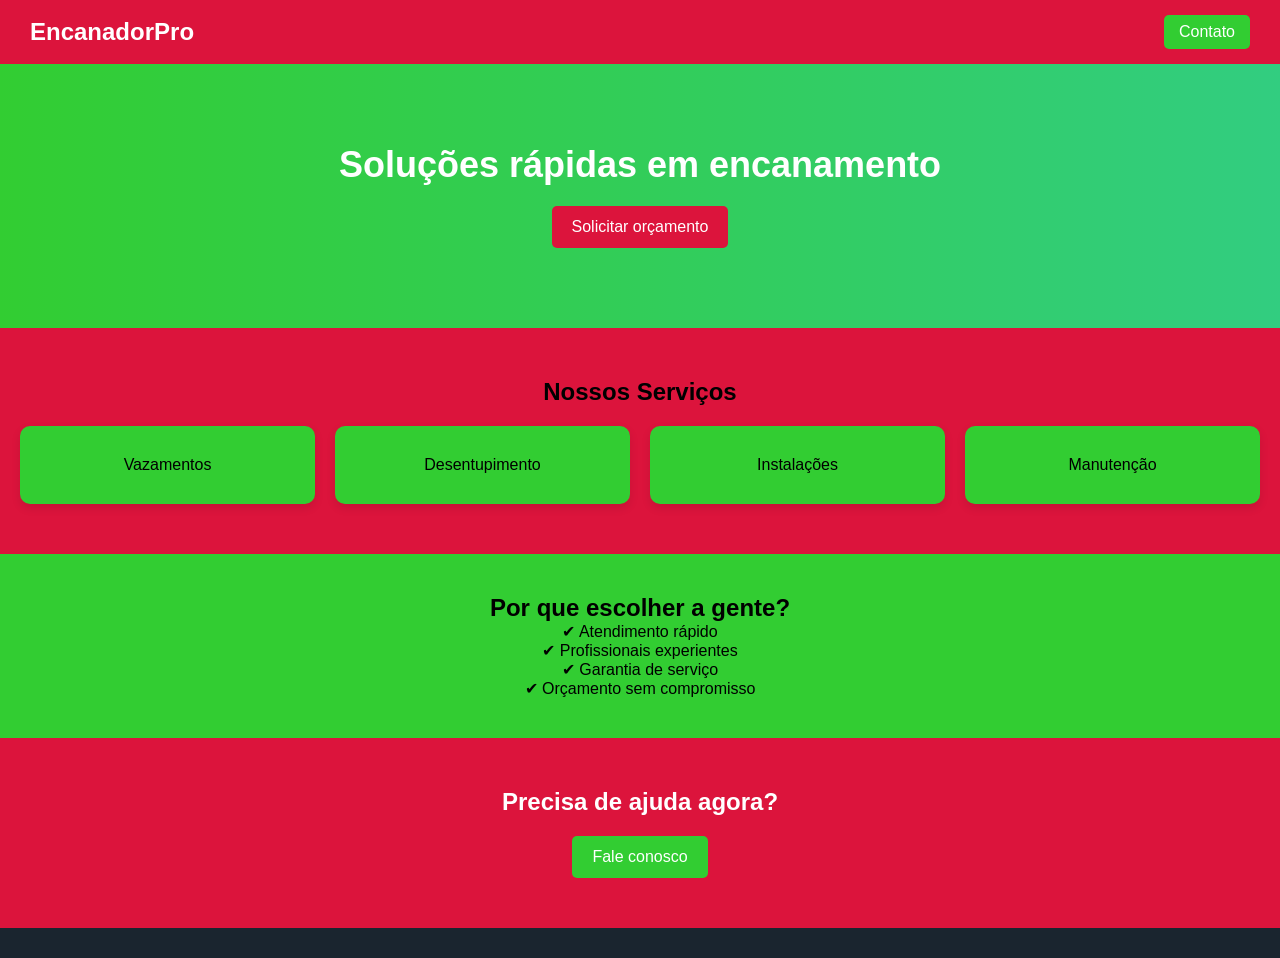
<file: nossos-serviços.html>
<!DOCTYPE html>
<html lang="pt-br">
<head>
    <meta charset="UTF-8">
    <meta name="viewport" content="width=device-width, initial-scale=1.0">
    <title>Encanador Profissional</title>
    <link rel="stylesheet" href="style.css">
</head>

<body>

    <!-- MENU -->
    <header>
        <nav class="navbar">
            <h2 class="logo">EncanadorPro</h2>
            <a href="#" class="btn-contato">Contato</a>
        </nav>
    </header>

    <!-- HERO -->
    <section class="hero">
        <h1>Soluções rápidas em encanamento</h1>
        <p>Atendimento profissional para sua casa ou empresa</p>
        <a href="#" class="botao">Solicitar orçamento</a>
    </section>

    <!-- SERVIÇOS -->
    <section class="servicos">
        <h2>Nossos Serviços</h2>

        <div class="cards">
            <div class="card">Vazamentos</div>
            <div class="card">Desentupimento</div>
            <div class="card">Instalações</div>
            <div class="card">Manutenção</div>
        </div>
    </section>

    <!-- DIFERENCIAIS -->
    <section class="beneficios">
        <h2>Por que escolher a gente?</h2>
        <ul>
            <li>✔ Atendimento rápido</li>
            <li>✔ Profissionais experientes</li>
            <li>✔ Garantia de serviço</li>
            <li>✔ Orçamento sem compromisso</li>
        </ul>
    </section>

    <!-- CTA FINAL -->
    <section class="cta">
        <h2>Precisa de ajuda agora?</h2>
        <a href="#" class="botao-cta">Fale conosco</a>
    </section>

    <!-- RODAPÉ -->
    <footer>
        <p>© 2026 EncanadorPro - Todos os direitos reservados</p>
    </footer>

</body>
</html>
</file>
<file: style.css>
* {
    margin: 0;
    padding: 0;
    box-sizing: border-box;
}

.Mario-bros-logo {
    width: 376px;
}

button {
    color: #32CD32;
    background-color: #DC143C;
    border-radius: 3px;
    border: none;
    width: 200px;
    height: 50px;
    cursor: pointer;
    text-transform: uppercase;
    font-weight: bold;
    margin-top: 36px;
}

button:hover {
    background-color: #32CD32;
    color: #DC143C;
    transition: 0.5s ease-in-out;
}

    
.Mario-Luigi-logo {
    height: 500px;
}
    
body {
     height: 100vh;
}

.caixa-mae {
    display: flex;
    align-items: center;
    justify-content: space-around;
    padding: 100px;
}

.caixa-principal {
    width: 40%;
}

.caixa-video {
    position: fixed;
    top: 0;
    z-index: -1;
}

video {
   min-height: 100%;
    min-width: 100%;
    position: fixed;
    top: 0;
}

.mascara {
    height: 100%;
    width: 100%;
    background: linear-gradient(109deg, rgba(10, 12, 16, 0.99) 15%, rgba(10, 12, 16, 0.7) 50%, rgba(10, 12, 16, 0.99) 85%);
    position: fixed;
    top: 0;
}    

p {
    color: #fff;
    font-weight: 20px;
}

.link-wattszapp img {
    height: 60px;
    position: fixed;
    right: 20px;
    bottom: 20px;
}

.header {
    display: flex;
    align-items: center;
    gap: 30px;
    margin: 30px;
}

.header img {
    height: 60px;
}

.header a {
    color: #fff;
    font-size: 25px;
    cursor: pointer;
    text-decoration: none;
}

.header a:hover {
    color:  #DC143C;
    font-size: 30px;
    transition: 0.5s ease-in-out;
}

.formulario-fale-conosco {
    background-color: #fff;
    display: flex;
    flex-direction: column;
    position: fixed;
    top: 30%;
    left: -300px;
    padding: 20px;
    border-radius: 5px;
    gap: 20px;
    transition: left 1s ease-in-out;
}

input {
    height: 40px;
    padding-left: 5px;
    border: 1px solid #ccc;
    border-radius: 5px;
    outline-color: #DC143C;
}

textarea{
    width: 270px;
    height: 100px;
    padding-left: 5px;
    border: 1px solid #ccc;
    border-radius: 5px;
    outline-color: #DC143C;
}

.mascara-formulario {
    visibility: hidden;
    position: fixed;
    top: 0;
    width: 100vw;
    height: 100vh;
    background: linear-gradient(109deg, rgba(10, 12, 16, 0.99) 15%, rgba(10, 12, 16, 0.7) 50%, rgba(10, 12, 16, 0.99) 85%);
    transition: visibility 1s ease-in-out;
}

body {
    margin: 0;
    font-family: Arial, sans-serif;
    background: #DC143C;
}

/* MENU */
.navbar {
    display: flex;
    justify-content: space-between;
    align-items: center;
    background: #DC143C;
    color: white;
    padding: 15px 30px;
}

.logo {
    margin: 0;
}

.btn-contato {
    color: white;
    text-decoration: none;
    background: #32CD32;
    padding: 8px 15px;
    border-radius: 5px;
}

/* HERO */
.hero {
    text-align: center;
    padding: 80px 20px;
    background: linear-gradient(to right, #32CD32, #32CD80);
    color: white;
}

.hero h1 {
    font-size: 36px;
}

.botao {
    display: inline-block;
    margin-top: 20px;
    padding: 12px 20px;
    background: #DC143C;
    color: white;
    text-decoration: none;
    border-radius: 5px;
}

/* SERVIÇOS */
.servicos {
    padding: 50px 20px;
    text-align: center;
}

.cards {
    display: grid;
    grid-template-columns: repeat(auto-fit, minmax(200px, 1fr));
    gap: 20px;
    margin-top: 20px;
}

.card {
    background: #32CD32;
    padding: 30px;
    border-radius: 10px;
    box-shadow: 0 4px 10px rgba(0,0,0,0.1);
}

/* BENEFÍCIOS */
.beneficios {
    background: #32CD32;
    padding: 40px;
    text-align: center;
}

.beneficios ul {
    list-style: none;
    padding: 0;
}

/* CTA */
.cta {
    text-align: center;
    padding: 50px;
    background: #DC143C;
    color: white;
}

.botao-cta {
    display: inline-block;
    margin-top: 20px;
    padding: 12px 20px;
    background: #32CD32;
    color: white;
    text-decoration: none;
    border-radius: 5px;
}
/* RODAPÉ */
footer {
    text-align: center;
    padding: 15px;
    background: #1a252f;
    color: white;
}

@media (max-width: 1300px) {

    p{
        display: none;
    }

    .caixa-mae {
        flex-direction: column;
        justify-content: flex-start;
        padding: 10px;    
    }

    .caixa-principal {
        display: flex;
        align-items: center;
        flex-direction: column;   
    }
   
    .Mario-Luigi-logo {
        width: 80vw;
        height: auto;
    }

    .header {
        margin: 10px;
        display: flex;
        align-items: center;
        justify-content: center;
    }

    .header img {
        display: none;
    }

    .header a {
        font-size: 20px;
    }
}
/* 
Inicial:
  
    left: -283px;

    Final:
  
    left: 50%;
    transform: translateX(-50%);
    
    
    */
</file>
